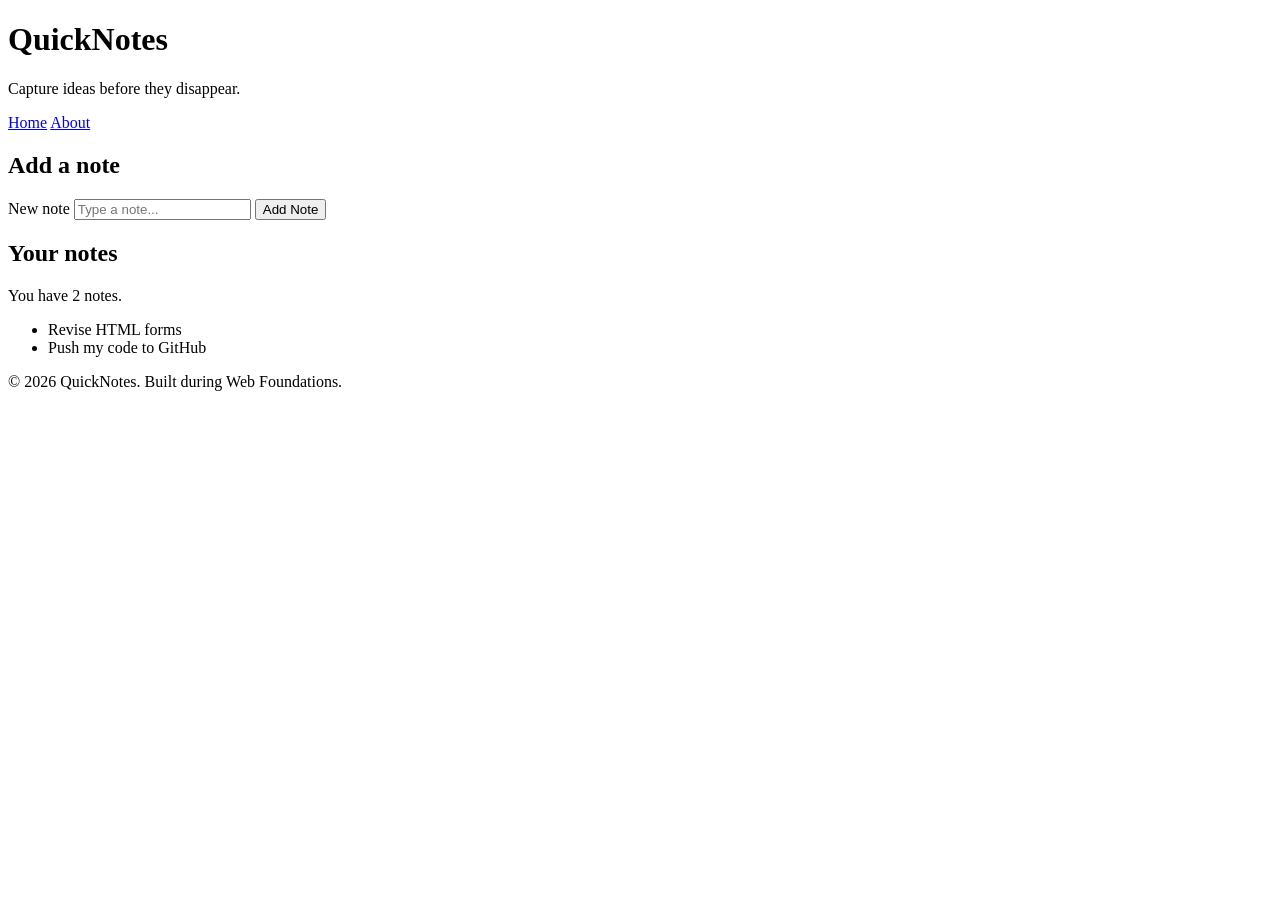
<file: day1/index.html>
<!doctype html>
<html lang="en">
  <head>
    <meta charset="UTF-8" />
    <meta name="viewport" content="width=device-width, initial-scale=1.0" />
    <title>QuickNotes</title>
  </head>

  <body>
    <header>
      <h1>QuickNotes</h1>
      <p>Capture ideas before they disappear.</p>

      <nav>
        <a href="index.html">Home</a>
        <a href="about.html">About</a>
      </nav>
    </header>

    <main>
      <section>
        <h2>Add a note</h2>

        <form id="note-form">
          <label for="note-input">New note</label>
          <input type="text" id="note-input" placeholder="Type a note..." />
          <button type="submit">Add Note</button>
        </form>
      </section>

      <section>
        <h2>Your notes</h2>

        <p id="note-count">You have 2 notes.</p>

        <ul id="notes-list">
          <li>Revise HTML forms</li>
          <li>Push my code to GitHub</li>
        </ul>
      </section>
    </main>

    <footer>
      <p>© 2026 QuickNotes. Built during Web Foundations.</p>
    </footer>
  </body>
</html>
</file>
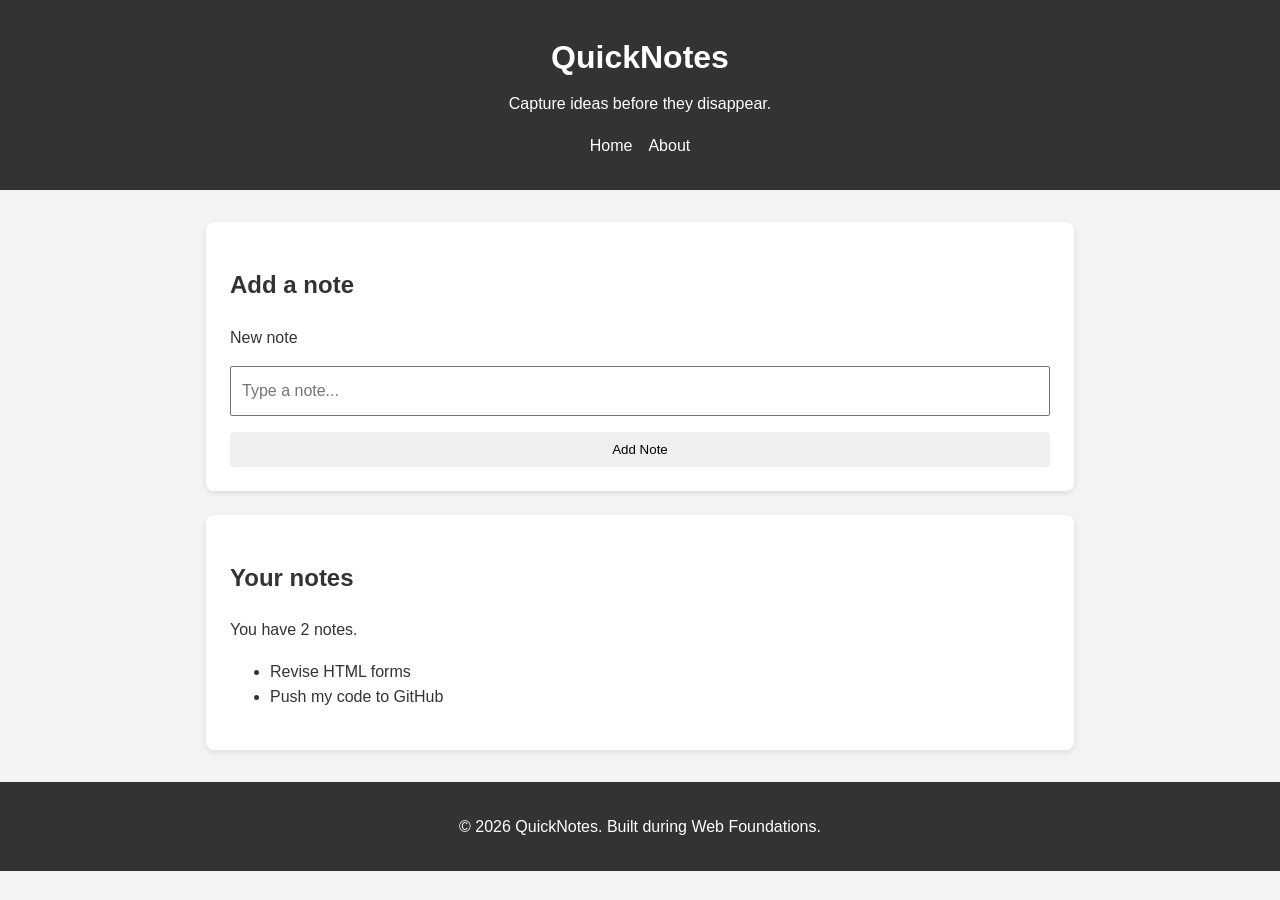
<file: day2/index.html>
<!doctype html>
<html lang="en">
  <head>
    <meta charset="UTF-8" />
    <meta name="viewport" content="width=device-width, initial-scale=1.0" />
    <link rel="stylesheet" href="style.css" />
    <title>QuickNotes</title>
  </head>

  <body>
    <header>
      <h1>QuickNotes</h1>
      <p>Capture ideas before they disappear.</p>

      <nav>
        <a href="index.html">Home</a>
        <a href="about.html">About</a>
      </nav>
    </header>

    <main>
      <section>
        <h2>Add a note</h2>

        <form id="note-form">
          <label for="note-input">New note</label>
          <input type="text" id="note-input" placeholder="Type a note..." />
          <button type="submit">Add Note</button>
        </form>
      </section>

      <section>
        <h2>Your notes</h2>

        <p id="note-count">You have 2 notes.</p>

        <ul id="notes-list">
          <li>Revise HTML forms</li>
          <li>Push my code to GitHub</li>
        </ul>
      </section>
    </main>

    <footer>
      <p>© 2026 QuickNotes. Built during Web Foundations.</p>
    </footer>
  </body>
</html>
</file>
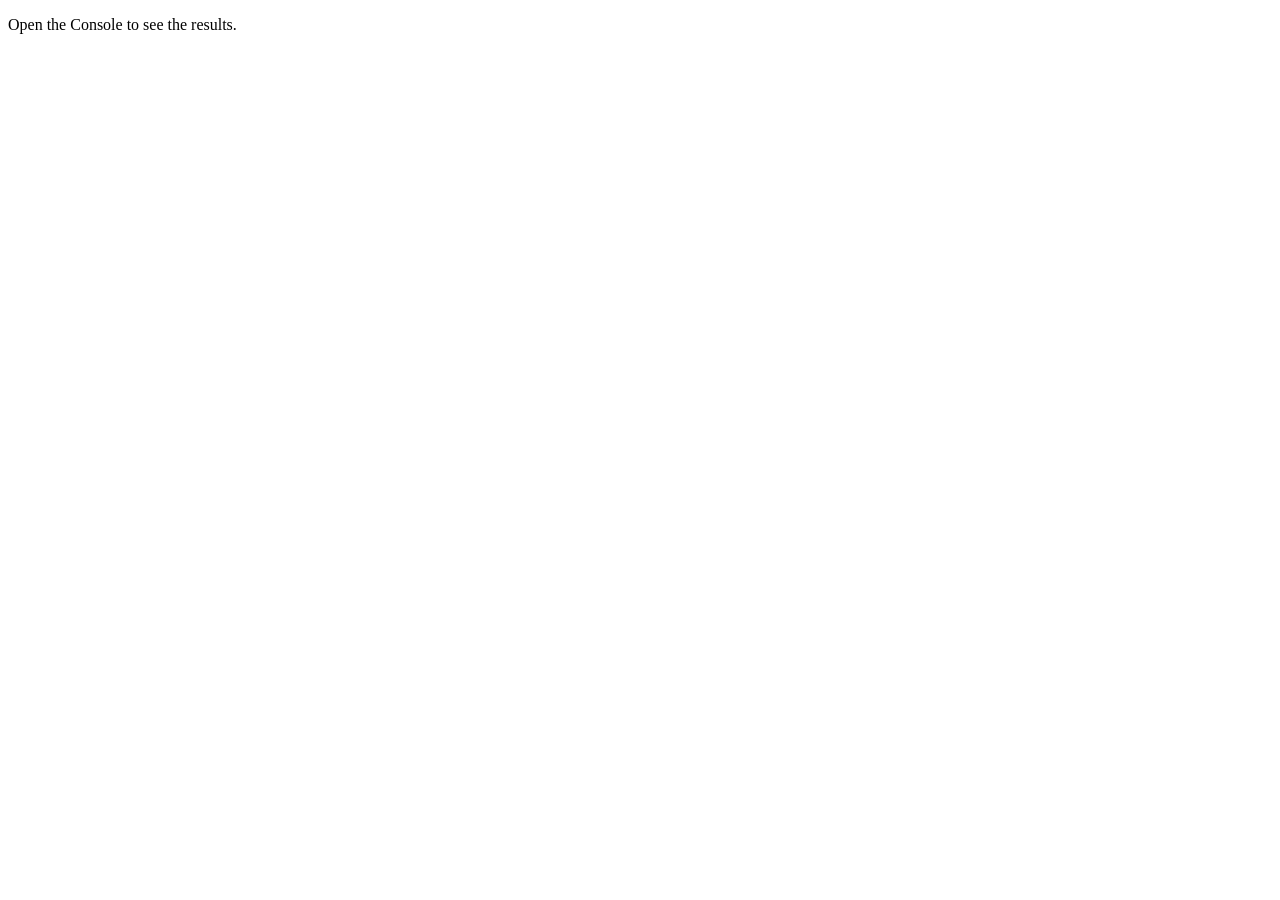
<file: day3/index.html>
<!doctype html>
<html lang="en">
  <head>
    <meta charset="UTF-8" />
    <meta name="viewport" content="width=device-width, initial-scale=1.0" />
    <title>Notes Toolkit</title>
    <script src="script.js" defer></script>
  </head>

  <body>
    <p>Open the Console to see the results.</p>
  </body>
</html>
</file>
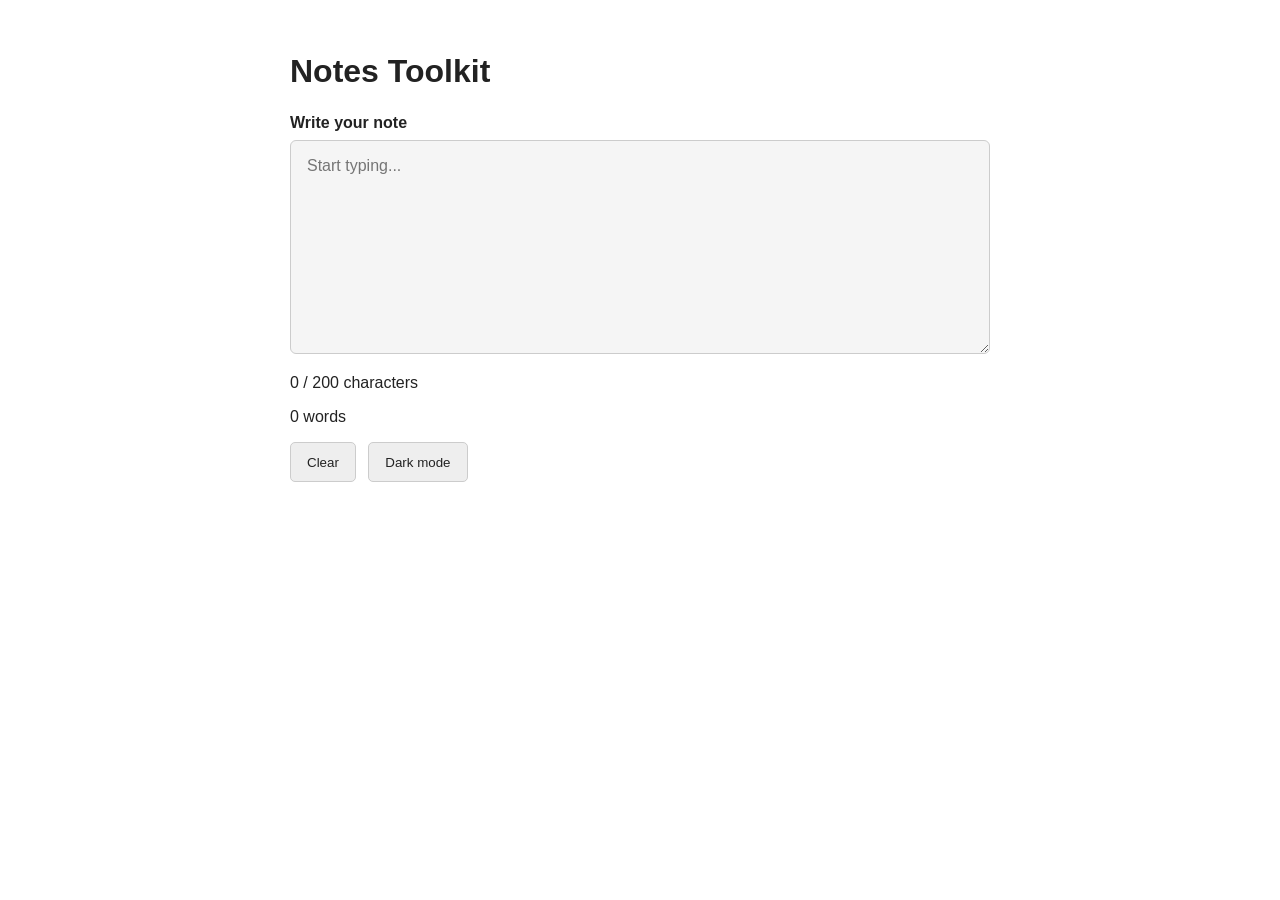
<file: day4/index.html>
<!doctype html>
<html lang="en">
  <head>
    <meta charset="UTF-8" />
    <meta name="viewport" content="width=device-width, initial-scale=1.0" />
    <title>Notes Toolkit</title>

    <link rel="stylesheet" href="style.css" />
    <script src="script.js" defer></script>
  </head>

  <body>
    <main>
      <h1>Notes Toolkit</h1>

      <label for="note-text">Write your note</label>
      <textarea id="note-text" rows="10" placeholder="Start typing..."></textarea>

      <p id="char-count">0 / 200 characters</p>
      <p id="word-count">0 words</p>

      <button id="clear-btn" type="button">Clear</button>
      <button id="theme-toggle" type="button">Dark mode</button>
    </main>
  </body>
</html>
</file>
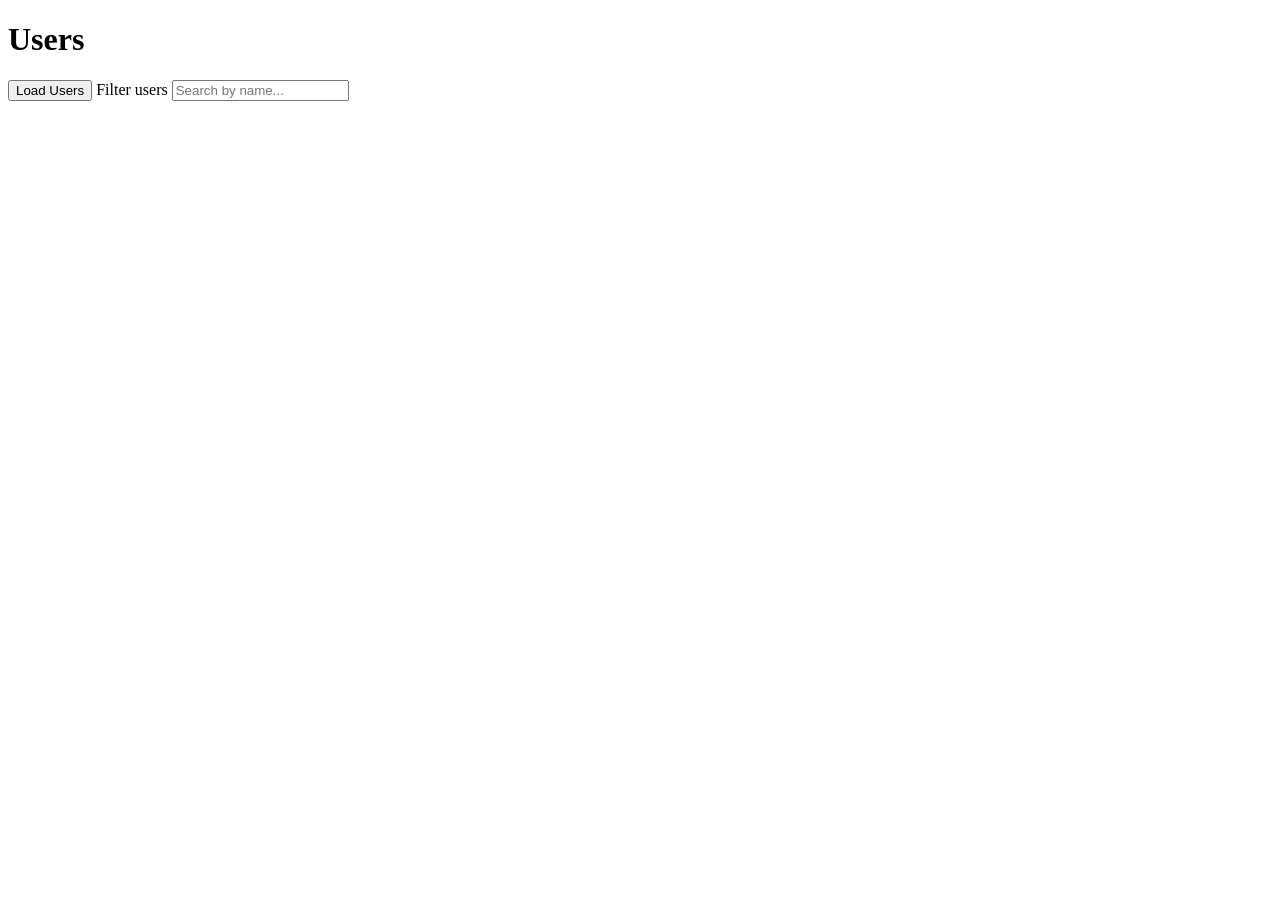
<file: day5/index.html>
<!doctype html>
<html lang="en">
  <head>
    <meta charset="UTF-8" />
    <meta name="viewport" content="width=device-width, initial-scale=1.0" />
    <title>Day 5 - Users</title>
    <script src="users.js" defer></script>
  </head>

  <body>
    <main>
      <h1>Users</h1>

      <button id="load-users" type="button">Load Users</button>

      <label for="filter-input">Filter users</label>
      <input type="text" id="filter-input" placeholder="Search by name..." />

      <p id="status"></p>

      <ul id="users-list"></ul>
    </main>
  </body>
</html>
</file>
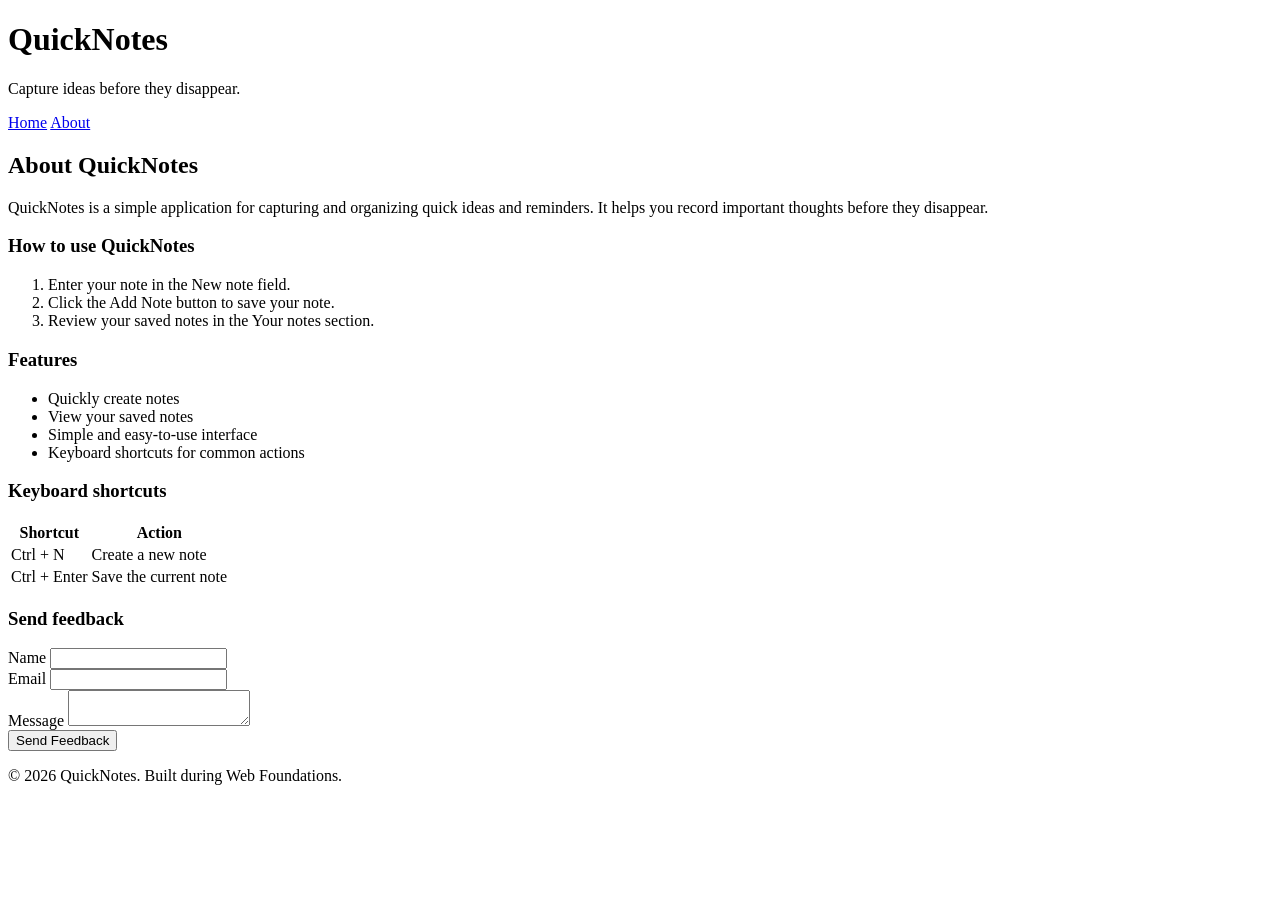
<file: day1/about.html>
<!doctype html>
<html lang="en">
  <head>
    <meta charset="UTF-8" />
    <meta name="viewport" content="width=device-width, initial-scale=1.0" />
    <title>About QuickNotes</title>
  </head>

  <body>
    <header>
      <h1>QuickNotes</h1>
      <p>Capture ideas before they disappear.</p>

      <nav>
        <a href="index.html">Home</a>
        <a href="about.html">About</a>
      </nav>
    </header>

    <main>
      <h2>About QuickNotes</h2>

      <p>
        QuickNotes is a simple application for capturing and organizing quick
        ideas and reminders. It helps you record important thoughts before they
        disappear.
      </p>

      <section>
        <h3>How to use QuickNotes</h3>

        <ol>
          <li>Enter your note in the New note field.</li>
          <li>Click the Add Note button to save your note.</li>
          <li>Review your saved notes in the Your notes section.</li>
        </ol>
      </section>

      <section>
        <h3>Features</h3>

        <ul>
          <li>Quickly create notes</li>
          <li>View your saved notes</li>
          <li>Simple and easy-to-use interface</li>
          <li>Keyboard shortcuts for common actions</li>
        </ul>
      </section>

      <section>
        <h3>Keyboard shortcuts</h3>

        <table>
          <thead>
            <tr>
              <th>Shortcut</th>
              <th>Action</th>
            </tr>
          </thead>

          <tbody>
            <tr>
              <td>Ctrl + N</td>
              <td>Create a new note</td>
            </tr>
            <tr>
              <td>Ctrl + Enter</td>
              <td>Save the current note</td>
            </tr>
          </tbody>
        </table>
      </section>

      <section>
        <h3>Send feedback</h3>

        <form>
          <div>
            <label for="name">Name</label>
            <input type="text" id="name" name="name" required />
          </div>

          <div>
            <label for="email">Email</label>
            <input type="email" id="email" name="email" required />
          </div>

          <div>
            <label for="message">Message</label>
            <textarea id="message" name="message" required></textarea>
          </div>

          <button type="submit">Send Feedback</button>
        </form>
      </section>
    </main>

    <footer>
      <p>© 2026 QuickNotes. Built during Web Foundations.</p>
    </footer>
  </body>
</html>
</file>
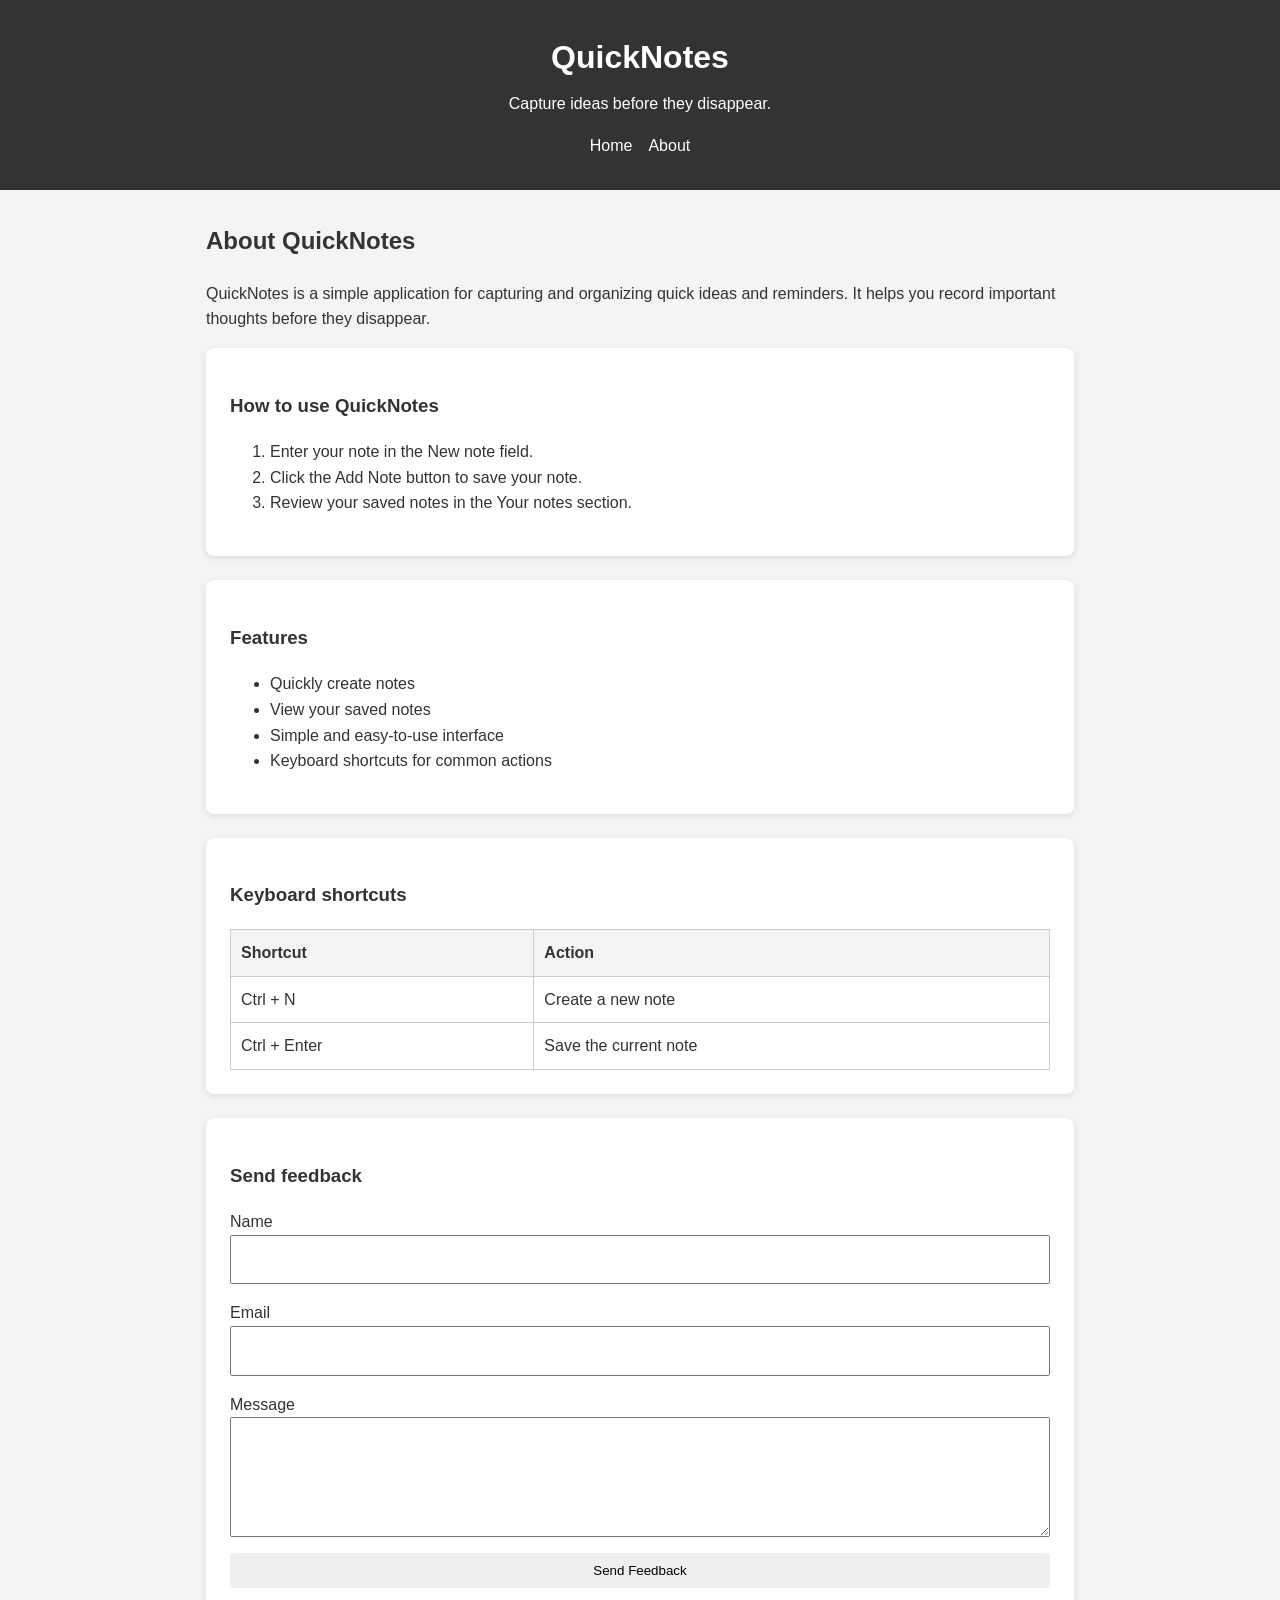
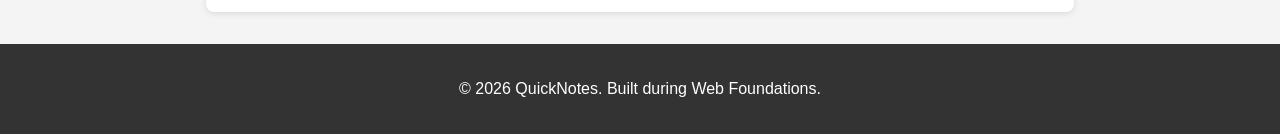
<file: day2/about.html>
<!doctype html>
<html lang="en">
  <head>
    <meta charset="UTF-8" />
    <meta name="viewport" content="width=device-width, initial-scale=1.0" />
    <link rel="stylesheet" href="style.css" />
    <title>About QuickNotes</title>
  </head>

  <body>
    <header>
      <h1>QuickNotes</h1>
      <p>Capture ideas before they disappear.</p>

      <nav>
        <a href="index.html">Home</a>
        <a href="about.html">About</a>
      </nav>
    </header>

    <main>
      <h2>About QuickNotes</h2>

      <p>
        QuickNotes is a simple application for capturing and organizing quick
        ideas and reminders. It helps you record important thoughts before they
        disappear.
      </p>

      <section>
        <h3>How to use QuickNotes</h3>

        <ol>
          <li>Enter your note in the New note field.</li>
          <li>Click the Add Note button to save your note.</li>
          <li>Review your saved notes in the Your notes section.</li>
        </ol>
      </section>

      <section>
        <h3>Features</h3>

        <ul class="Features">
          <li>Quickly create notes</li>
          <li>View your saved notes</li>
          <li>Simple and easy-to-use interface</li>
          <li>Keyboard shortcuts for common actions</li>
        </ul>
      </section>

      <section>
        <h3>Keyboard shortcuts</h3>

        <table>
          <thead>
            <tr>
              <th>Shortcut</th>
              <th>Action</th>
            </tr>
          </thead>

          <tbody>
            <tr>
              <td>Ctrl + N</td>
              <td>Create a new note</td>
            </tr>
            <tr>
              <td>Ctrl + Enter</td>
              <td>Save the current note</td>
            </tr>
          </tbody>
        </table>
      </section>

      <section>
        <h3>Send feedback</h3>

        <form>
          <div>
            <label for="name">Name</label>
            <input type="text" id="name" name="name" required />
          </div>

          <div>
            <label for="email">Email</label>
            <input type="email" id="email" name="email" required />
          </div>

          <div>
            <label for="message">Message</label>
            <textarea id="message" name="message" required></textarea>
          </div>

          <button type="submit">Send Feedback</button>
        </form>
      </section>
    </main>

    <footer>
      <p>© 2026 QuickNotes. Built during Web Foundations.</p>
    </footer>
  </body>
</html>
</file>
<file: day2/style.css>
/* Box-sizing reset */
* {
  box-sizing: border-box;
}

/* Base styles */
body {
  margin: 0;
  font-family: Arial, sans-serif;
  line-height: 1.6;
  background-color: #f4f4f4;
  color: #333;
}

/* Header */
header {
  background-color: #333;
  color: white;
  text-align: center;
  padding: 2rem;
}

header h1 {
  margin: 0;
}

header p {
  margin: 0.5rem 0 1rem;
}

/* Navigation */
nav {
  display: flex;
  justify-content: center;
  gap: 16px;
}

nav a {
  color: white;
  text-decoration: none;
  transition: opacity 0.3s ease;
}

nav a:hover {
  opacity: 0.7;
  text-decoration: underline;
}

/* Main content */
main {
  max-width: 900px;
  margin: 2rem auto;
  padding: 0 1rem;
}

/* Sections as cards */
section {
  background-color: white;
  padding: 1.5rem;
  margin-bottom: 1.5rem;
  border-radius: 8px;
  box-shadow: 0 2px 6px rgba(0, 0, 0, 0.1);
}

/* Features grid */
.features {
  display: grid;
  grid-template-columns: repeat(auto-fit, minmax(180px, 1fr));
  gap: 16px;
  padding: 0;
  list-style: none;
}

.features li {
  background-color: #f4f4f4;
  padding: 1rem;
  border-radius: 6px;
}

/* Keyboard shortcuts table */
table {
  width: 100%;
  border-collapse: collapse;
}

th,
td {
  border: 1px solid #ccc;
  padding: 10px;
  text-align: left;
}

th {
  background-color: #f4f4f4;
}

/* Feedback form */
form {
  display: flex;
  flex-direction: column;
  gap: 1rem;
}

form div {
  display: flex;
  flex-direction: column;
}

input,
textarea {
  width: 100%;
  padding: 10px;
  font: inherit;
}

textarea {
  min-height: 120px;
  resize: vertical;
}

/* Buttons */
button {
  padding: 10px 16px;
  border: none;
  border-radius: 4px;
  cursor: pointer;
  transition:
    background-color 0.3s ease,
    transform 0.2s ease;
}

button:hover {
  background-color: #ddd;
  transform: translateY(-2px);
}

/* Footer */
footer {
  text-align: center;
  padding: 1rem;
  background-color: #333;
  color: white;
}

/* Small screens */
@media (max-width: 600px) {
  header {
    padding: 1rem;
  }

  header h1 {
    font-size: 1.5rem;
  }

  header p {
    font-size: 0.9rem;
  }
}
</file>
<file: day4/style.css>
:root {
  --background-color: #ffffff;
  --text-color: #222222;
  --input-background: #f5f5f5;
  --border-color: #cccccc;
  --button-background: #eeeeee;
  --button-text: #222222;
}

body.dark {
  --background-color: #222222;
  --text-color: #ffffff;
  --input-background: #333333;
  --border-color: #666666;
  --button-background: #444444;
  --button-text: #ffffff;
}

* {
  box-sizing: border-box;
}

body {
  margin: 0;
  padding: 2rem;
  font-family: Arial, sans-serif;
  background-color: var(--background-color);
  color: var(--text-color);
  transition:
    background-color 0.3s ease,
    color 0.3s ease;
}

main {
  max-width: 700px;
  margin: 0 auto;
}

h1 {
  margin-bottom: 1.5rem;
}

label {
  display: block;
  margin-bottom: 0.5rem;
  font-weight: bold;
}

textarea {
  width: 100%;
  padding: 1rem;
  font: inherit;
  color: var(--text-color);
  background-color: var(--input-background);
  border: 1px solid var(--border-color);
  border-radius: 6px;
  resize: vertical;
}

button {
  padding: 0.7rem 1rem;
  margin-right: 0.5rem;
  border: 1px solid var(--border-color);
  border-radius: 5px;
  background-color: var(--button-background);
  color: var(--button-text);
  cursor: pointer;
}

button:hover {
  opacity: 0.8;
}

.warning {
  color: orange;
}

.over {
  color: red;
  font-weight: bold;
}
</file>
